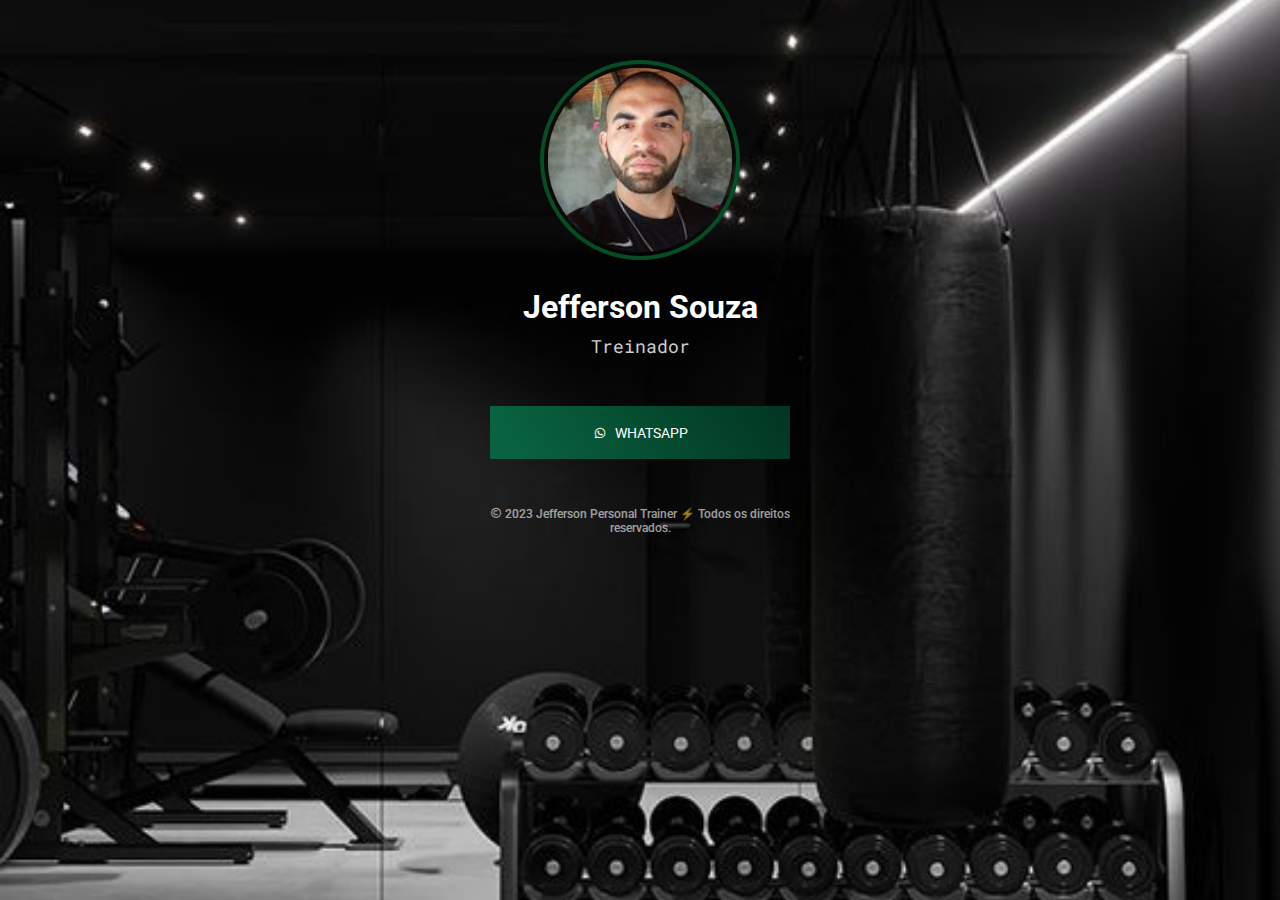
<file: index.html>
<!DOCTYPE html>
<html lang="pt-br">
  <head>
    <link rel="preconnect" href="https://fonts.googleapis.com" />
    <link rel="preconnect" href="https://fonts.gstatic.com" crossorigin="anonymous" />
    <meta charset="UTF-8" />
    <meta name="viewport" content="width=device-width, initial-scale=1.0"/>
    
    <link href='https://unpkg.com/boxicons@2.1.4/css/boxicons.min.css' rel='stylesheet' />
    
    <link href="./assets/css/styles.css" rel="stylesheet"/>

    <title>Jefferson Souza Treinador</title>

  </head>

  <body class="home">

    <div class="container">

      <img 
      class="avatar"
      src="./assets/images/avatar.jpg" 
      alt="Image da face do Jefferson"/>
      <h1>Jefferson Souza</h1>

      <p class="username">Treinador</p>

      <ul>
        <li class="what">
          <a
          href="https://api.whatsapp.com/send/?phone=5506193989455&text&type=phone_number&app_absent=0"
          target="_blank"><i class='bx bxl-whatsapp' ></i> Whatsapp</a>
        </li>
      </ul>

      <footer>
        <a ><i class='bx bx-copyright' ></i> 2023 Jefferson Personal Trainer ⚡️ Todos os direitos reservados.</a>
      </footer>

    </div>
  </body>
</html>
</file>
<file: assets/css/styles.css>
@import url('https://fonts.googleapis.com/css2?family=Roboto+Mono&family=Roboto:wght@500;700&display=swap');

* {
  margin: 0;
  padding: 0;
  box-sizing: border-box;
}

a {
  text-decoration: none;
}

html{
  /*variáveis*/
  --bg-color:#000;
  --text-color:#FFFFFF;
  --primary-color: #064d26;
  --primary-color-dark: #051f02;
}


body {
  background: var(--bg-color);
  color: var(--text-color);
  font-family: 'Roboto', sans-serif;
}

.home{
  width: 100%;
    height: 90vh;
    background-image: url("./../images/home4.jpg");
    background-repeat: no-repeat;
    background-size: cover;
    background-position: center;
    background-attachment: fixed;
}

.container {

  text-align: center;
  width: 300px;
  margin: 60px auto;
}

img {
  width: 100%;
}

img.avatar {
  border-radius: 100px;
  width: 200px;
  height: 200px;
  padding: 3.7px;
  border: var(--primary-color) solid 4px;
  
}

h1 {
  font-size: 32px;
  margin-top: 24px;
  margin-bottom: 8px;
}

.username {
  font-family: 'Roboto Mono', monospace;
  opacity: 0.8;
  font-size: 18px;
}
p:hover{
  opacity: 1;
}

ul {
  list-style: none;
  margin: 48px 0;
}

ul li a{
  height: 53px;
  display: flex;
  gap: 8px;
  align-items: center;
  justify-content: center;
  color: white;
  text-transform: uppercase;
  font-size: 14px;


  margin-bottom: 16px;
  border-radius: 8px;

  transition: background 400ms;
}

/*pseudo-class */
ul li a:hover{
  background: var(--primary-color-dark);

}

.inst {
  background: linear-gradient(45deg,#f09433 0%,#e6683c 25%,#dc2743 50%,#cc2366 75%,#bc1888 100%);
}

.what {
  background: linear-gradient(58deg, #096340 8%, #023622 98%);
}

footer {
  font-weight: 500;
  font-size: 12px;
  opacity: 0.6;
  transition: opacity 400ms;
}

footer:hover{
  opacity: 1;
}

footer a {
  color: var(--text-color);
}
</file>
